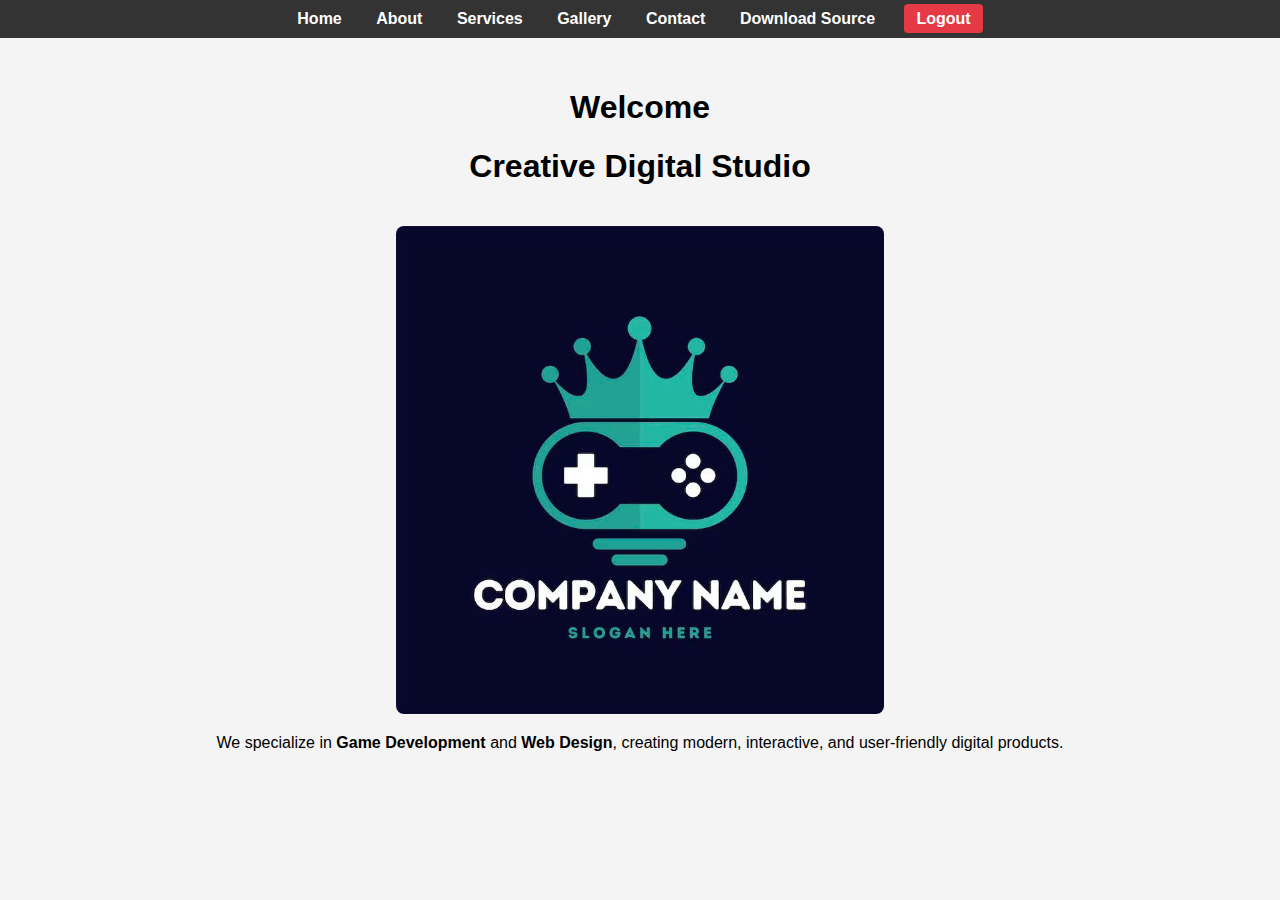
<file: index.html>
<!DOCTYPE html>
<html lang="en">
<head>
    <meta charset="UTF-8">
    <meta name="viewport" content="width=device-width, initial-scale=1.0">
    <title>Document</title>
    <link rel="stylesheet" href="style.css">
</head>
<body>
    <nav>
        <a href="index.html">Home</a>
        <a href="about.html">About</a>
        <a href="services.html">Services</a>
        <a href="gallery.html">Gallery</a>
        <a href="contact.html">Contact</a>

        <a href="source-code.zip" download class="nav-download"> Download Source </a>

        <!-- LOGOUT -->
        <a href="login.html" class="nav-logout">Logout</a>
    </nav>
    

    <div class="container">
        <h1>Welcome</h1>
        <h1>Creative Digital Studio</h1>
        <img src="./res/home.jpg" alt="not found image" class="img">
        <p>
            We specialize in <b>Game Development</b> and <b>Web Design</b>,
            creating modern, interactive, and user-friendly digital products.
        </p>
         

        <!-- <input type="checkbox" id="showImage">
        <label for="showImage" class="btn">Show / Hide Image</label>

        <img src="./res/index.png" alt="Demo Image" class="toggle-img"> -->
    </div>

    

</body>
</html>
</file>
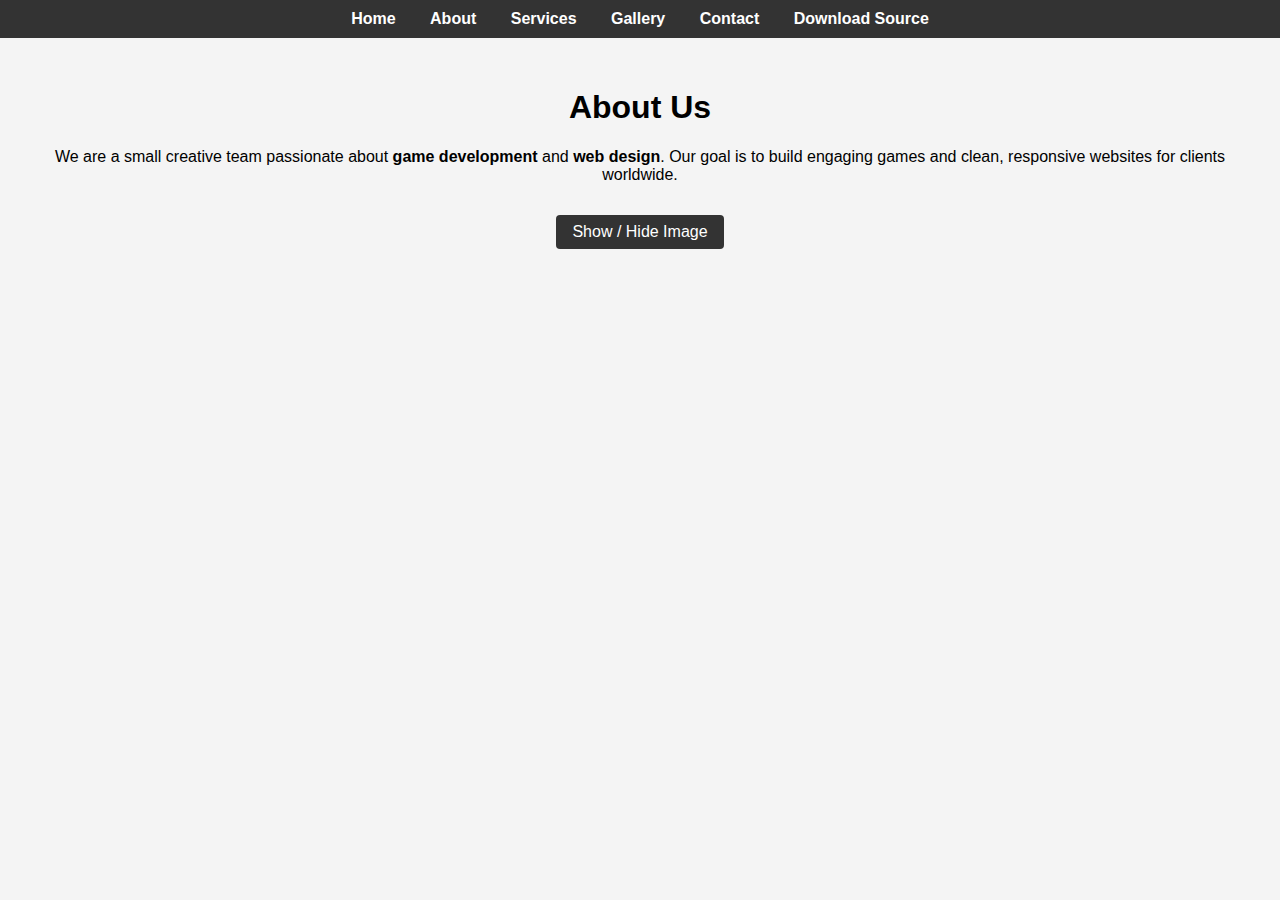
<file: about.html>
<!DOCTYPE html>
<html lang="en">
<head>
    <meta charset="UTF-8">
    <title>About</title>
    <link rel="stylesheet" href="style.css">
</head>
<body>

<nav>
    <a href="index.html">Home</a>
    <a href="about.html">About</a>
    <a href="services.html">Services</a>
    <a href="gallery.html">Gallery</a>
    <a href="contact.html">Contact</a>

    <a href="source-code.zip" download class="nav-download"> Download Source </a>
</nav>

<div class="container">
    <h1>About Us</h1>
    <p>
        We are a small creative team passionate about
        <b>game development</b> and <b>web design</b>.
        Our goal is to build engaging games and clean,
        responsive websites for clients worldwide.
    </p>

    <input type="checkbox" id="showImage">
    <label for="showImage" class="btn">Show / Hide Image</label>

    <img src="./res/About.png" alt="Demo Image" class="toggle-img">

</div>

</body>
</html>
</file>
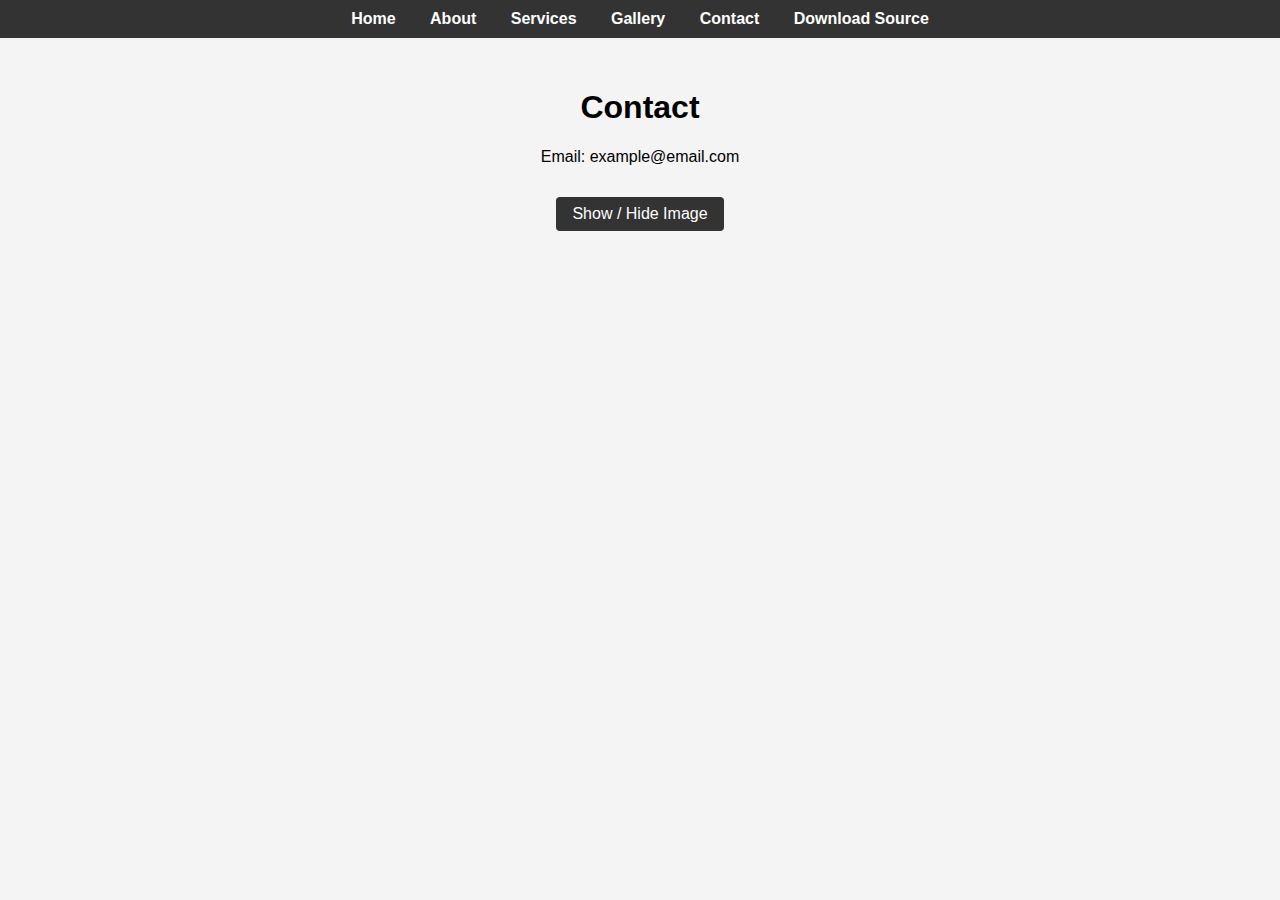
<file: contact.html>
<!DOCTYPE html>
<html lang="en">
<head>
    <meta charset="UTF-8">
    <title>Contact</title>
    <link rel="stylesheet" href="style.css">
</head>
<body>

<nav>
    <a href="index.html">Home</a>
    <a href="about.html">About</a>
    <a href="services.html">Services</a>
    <a href="gallery.html">Gallery</a>
    <a href="contact.html">Contact</a>

    <a href="source-code.zip" download class="nav-download"> Download Source </a>
</nav>

<div class="container">
    <h1>Contact</h1>
    <p>Email: example@email.com</p>

    <input type="checkbox" id="showImage">
        <label for="showImage" class="btn">Show / Hide Image</label>

        <img src="./res/Gallery.png" alt="Demo Image" class="toggle-img">
</div>

</body>
</html>
</file>
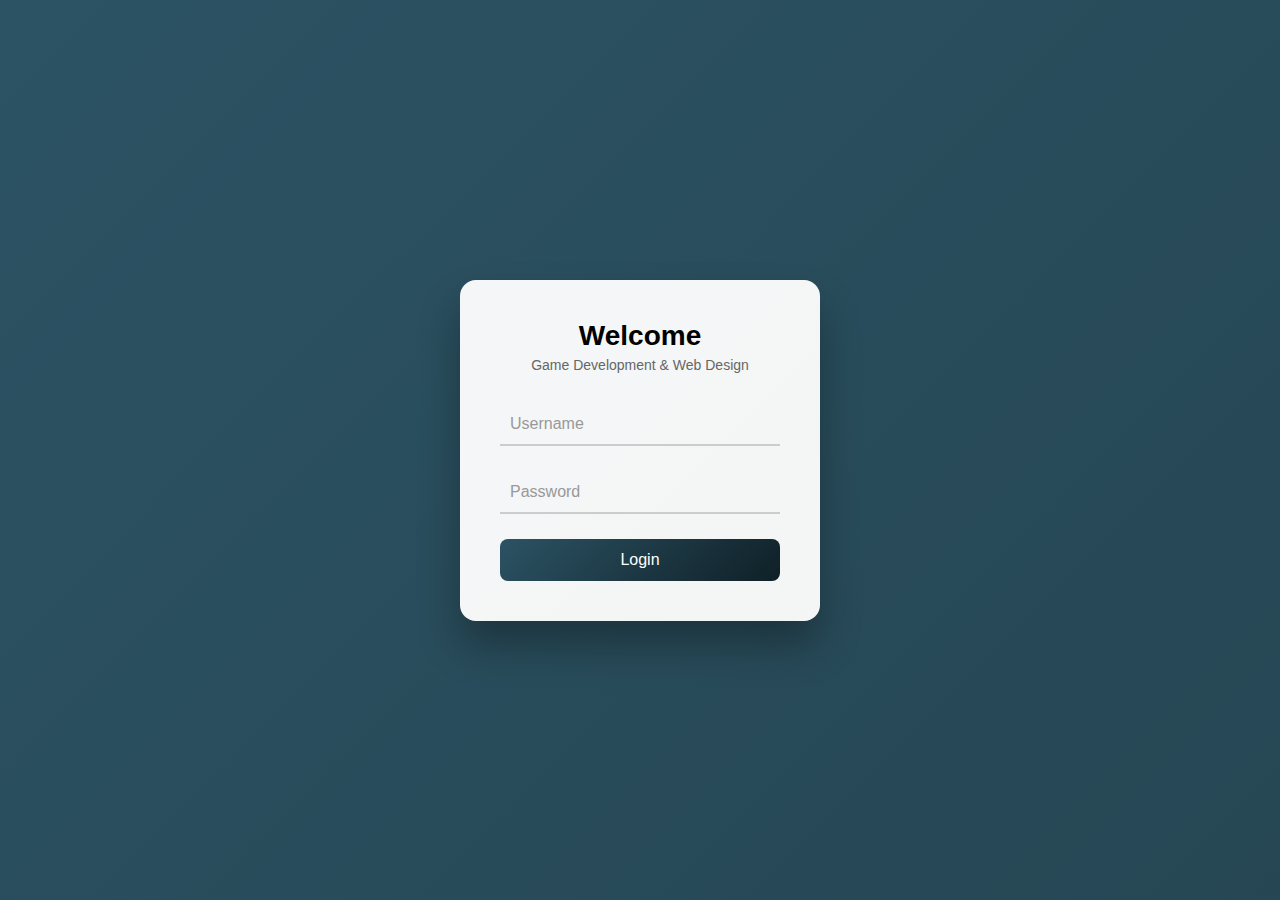
<file: login.html>
<!DOCTYPE html>
<html lang="en">
<head>
    <meta charset="UTF-8">
    <title>Login</title>
    <link rel="stylesheet" href="login.css">
</head>
<body>

<div class="background">
    <div class="login-card">
        <h1>Welcome</h1>
        <p class="tagline">Game Development & Web Design</p>

        <div class="input-group">
            <input type="text" required>
            <label>Username</label>
        </div>

        <div class="input-group">
            <input type="password" required>
            <label>Password</label>
        </div>

        <button onclick="login()">Login</button>
    </div>
</div>

<script>
function login() {
    window.location.href = "index.html";
}
</script>

</body>
</html>
</file>
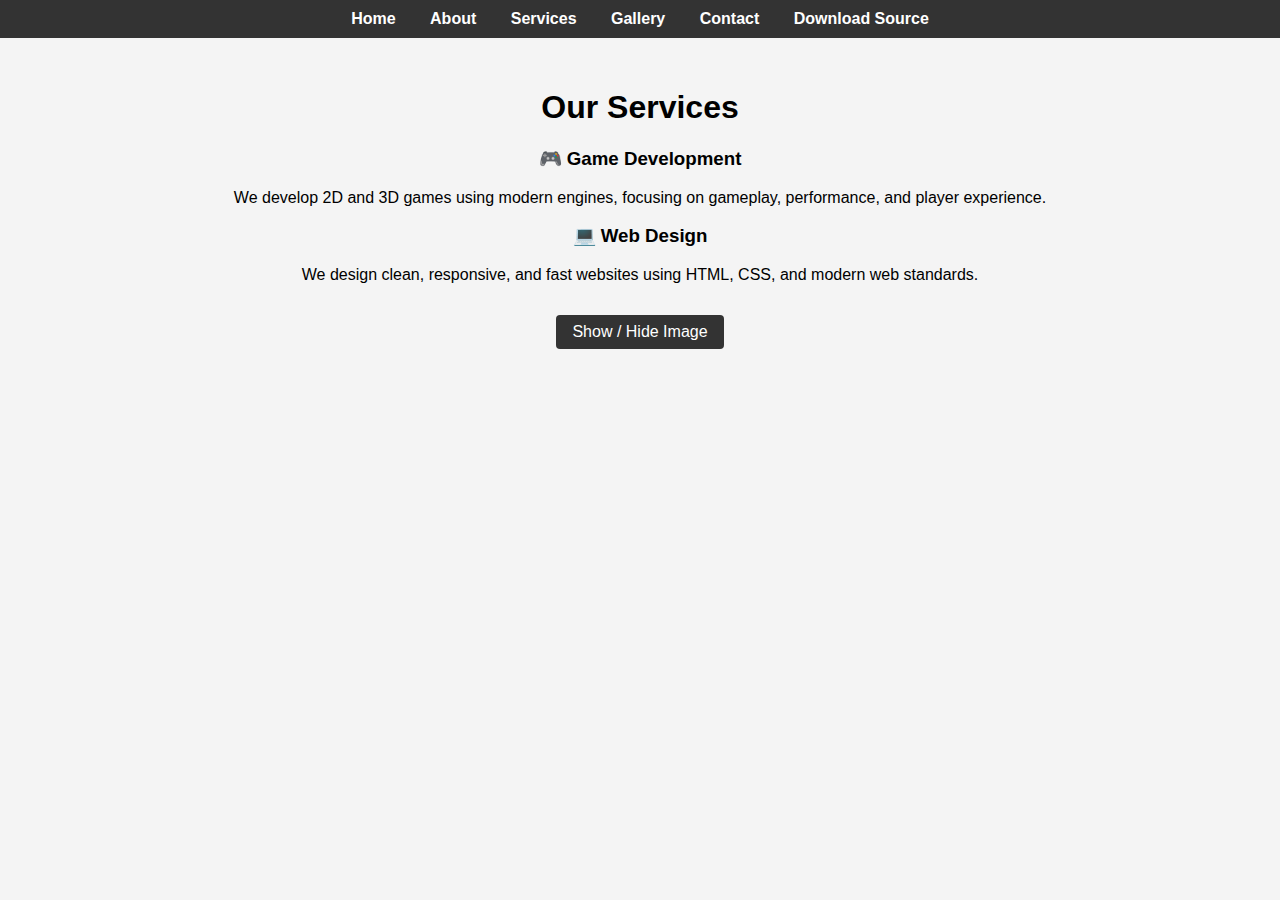
<file: services.html>
<!DOCTYPE html>
<html lang="en">
<head>
    <meta charset="UTF-8">
    <title>Services</title>
    <link rel="stylesheet" href="style.css">
</head>
<body>
<nav>
    <a href="index.html">Home</a>
    <a href="about.html">About</a>
    <a href="services.html">Services</a>
    <a href="gallery.html">Gallery</a>
    <a href="contact.html">Contact</a>

    <a href="source-code.zip" download class="nav-download"> Download Source </a>
</nav>
<div class="container">
    <h1>Our Services</h1>

    <h3>🎮 Game Development</h3>
    <p>
        We develop 2D and 3D games using modern engines,
        focusing on gameplay, performance, and player experience.
    </p>

    <h3>💻 Web Design</h3>
    <p>
        We design clean, responsive, and fast websites
        using HTML, CSS, and modern web standards.
    </p>

    <input type="checkbox" id="showImage">
    <label for="showImage" class="btn">Show / Hide Image</label>

    <img src="./res/Services.png" alt="Demo Image" class="toggle-img">
</div>
</body>
</html>
</file>
<file: style.css>
body {
    margin: 0;
    font-family: Arial, sans-serif;
    background: #f4f4f4;
}

nav {
    background: #333;
    padding: 10px;
    text-align: center;
}

nav a {
    color: white;
    text-decoration: none;
    margin: 0 15px;
    font-weight: bold;
}

nav a:hover {
    color: #ffcc00;
}

.container {
    padding: 30px;
    text-align: center;
}

#showImage {
    display: none;
}

.btn {
    display: inline-block;
    padding: 8px 16px;
    background: #333;
    color: white;
    cursor: pointer;
    margin-top: 15px;
    border-radius: 4px;
}

.toggle-img {
    display: none;
    max-width: 80%;
    margin-top: 20px;
    border-radius: 8px;
}

#showImage:checked + .btn + .toggle-img {
    display: block;
}

.img {
    display: inline-block;
    max-width: 40%;
    margin-top: 20px;
    border-radius: 8px;
}

.toggle-video {
    display: none;
}

#showVideo:checked + .btn + .toggle-video {
    display: block;
}

/*==================================*/

/* LOGIN PAGE */
.login-box {
    width: 300px;
    margin: 120px auto;
    padding: 25px;
    background: white;
    text-align: center;
    border-radius: 8px;
    box-shadow: 0 0 10px rgba(0,0,0,0.1);
}

.login-box input {
    width: 90%;
    padding: 8px;
    margin: 10px 0;
}

.login-box button {
    width: 100%;
    padding: 8px;
    background: #333;
    color: white;
    border: none;
    cursor: pointer;
}

.login-box button:hover {
    background: #555;
}

/* LOGOUT BUTTON */
.nav-logout {
    background: #e63946;
    padding: 6px 12px;
    border-radius: 4px;
    margin-left: 10px;
}

.nav-logout:hover {
    background: #c1121f;
    color: white;
}
</file>
<file: login.css>
/* RESET */
* {
    margin: 0;
    padding: 0;
    box-sizing: border-box;
    font-family: 'Segoe UI', Arial, sans-serif;
}

/* BACKGROUND ANIMATION */
body {
    height: 100vh;
    overflow: hidden;
}

.background {
    height: 100%;
    display: flex;
    justify-content: center;
    align-items: center;
    background: linear-gradient(-45deg, #0f2027, #203a43, #2c5364);
    background-size: 400% 400%;
    animation: gradientBG 10s ease infinite;
}

/* LOGIN CARD */
.login-card {
    width: 360px;
    padding: 40px;
    background: rgba(255, 255, 255, 0.95);
    border-radius: 16px;
    text-align: center;
    box-shadow: 0 25px 40px rgba(0,0,0,0.3);
    animation: cardIn 1s ease forwards;
}

/* TITLE */
.login-card h1 {
    font-size: 28px;
    margin-bottom: 5px;
}

.tagline {
    font-size: 14px;
    color: #666;
    margin-bottom: 30px;
}

/* INPUT GROUP */
.input-group {
    position: relative;
    margin-bottom: 25px;
}

.input-group input {
    width: 100%;
    padding: 12px 10px;
    border: none;
    border-bottom: 2px solid #ccc;
    outline: none;
    font-size: 15px;
    background: transparent;
}

.input-group label {
    position: absolute;
    left: 10px;
    top: 50%;
    transform: translateY(-50%);
    color: #999;
    pointer-events: none;
    transition: 0.3s ease;
}

/* FLOATING LABEL */
.input-group input:focus + label,
.input-group input:valid + label {
    top: -6px;
    font-size: 12px;
    color: #2c5364;
}

/* BUTTON */
.login-card button {
    width: 100%;
    padding: 12px;
    background: linear-gradient(135deg, #2c5364, #0f2027);
    color: white;
    border: none;
    border-radius: 8px;
    font-size: 16px;
    cursor: pointer;
    transition: 0.3s;
}

.login-card button:hover {
    transform: translateY(-3px);
    box-shadow: 0 10px 20px rgba(0,0,0,0.25);
}

/* ANIMATIONS */
@keyframes gradientBG {
    0% { background-position: 0% 50%; }
    50% { background-position: 100% 50%; }
    100% { background-position: 0% 50%; }
}

@keyframes cardIn {
    from {
        opacity: 0;
        transform: scale(0.9) translateY(30px);
    }
    to {
        opacity: 1;
        transform: scale(1) translateY(0);
    }
}
</file>
